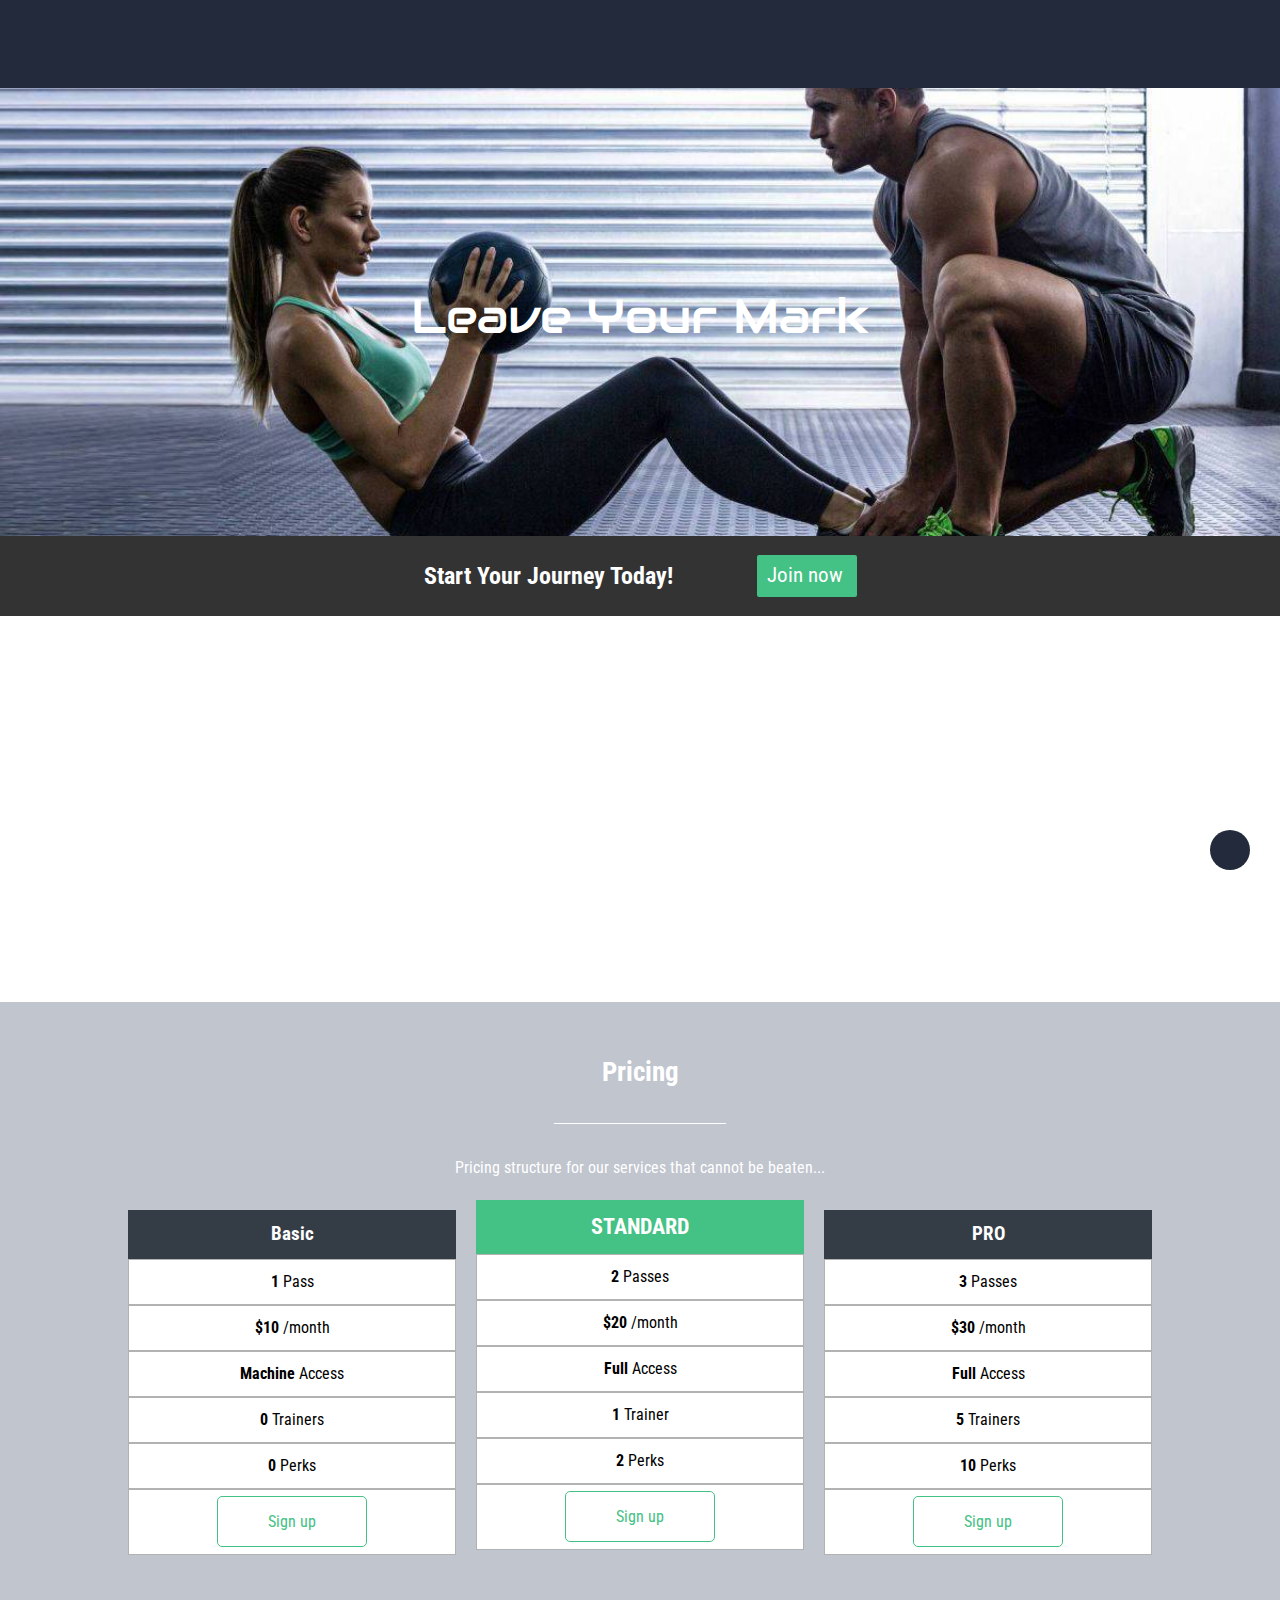
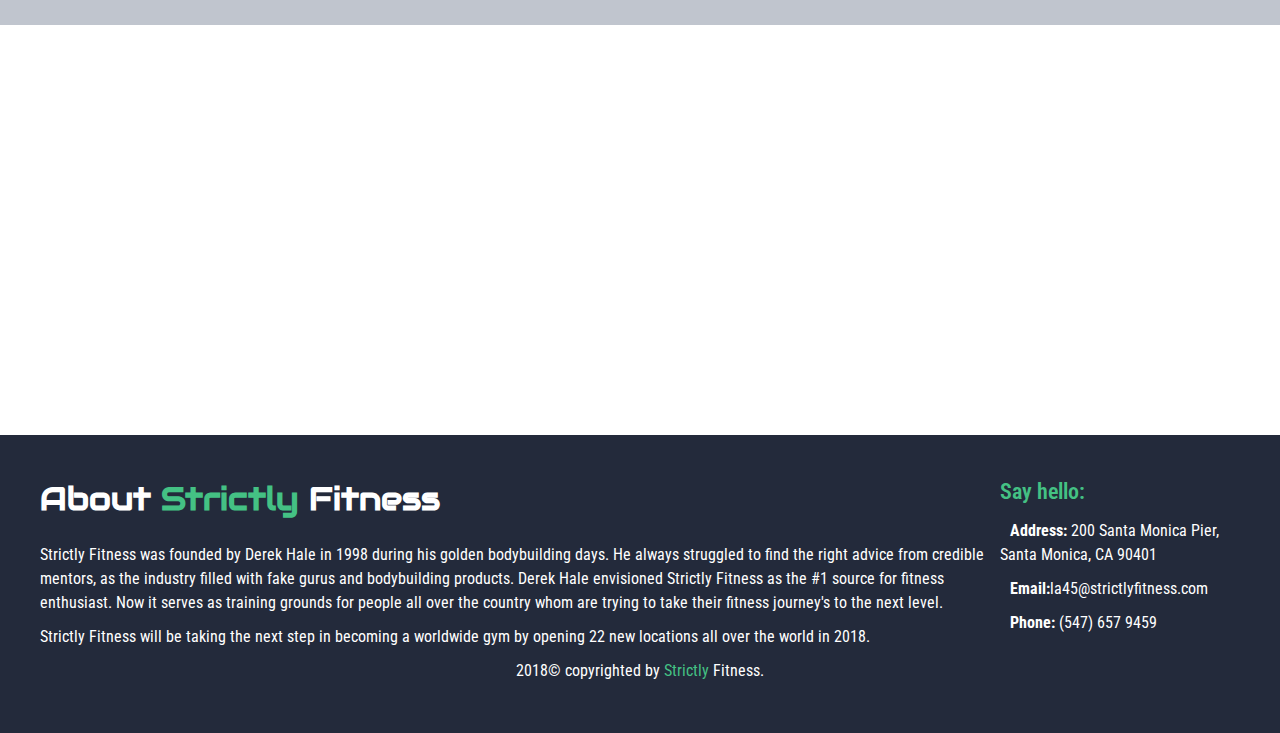
<file: index.html>
Strictly<!DOCTYPE html>
<html>

<head>
  <meta charset="utf-8">
  <meta name="description" content="Strictly Fitness, leave your mark.">
  <meta name="viewport" content="width=device-width, initial-scale=1, shrink-to-fit=no">
  <link href="https://fonts.googleapis.com/css?family=Audiowide|Roboto+Condensed" rel="stylesheet">
  <link rel="stylesheet" href="https://use.fontawesome.com/releases/v5.0.13/css/all.css" integrity="sha384-DNOHZ68U8hZfKXOrtjWvjxusGo9WQnrNx2sqG0tfsghAvtVlRW3tvkXWZh58N9jp" crossorigin="anonymous">
  <link rel="stylesheet" href="CSS/style.css">
  <title>Strictly Fitness</title>
</head>

<body>
  <header class="main-header">
    <nav>
      <h1 class="fade-in wow" data-wow-delay=".5s"><a href="index.html"><span class="title-color">Strictly</span> Fitness</a></h1>
      <ul>
        <li class="fade-in wow" id="delay-1" data-wow-delay=".5s"><a href="index.html">Home</a></li>
        <li class="fade-in wow" id="delay-2" data-wow-delay=".5s"><a href="gyms.html">Gyms</a></li>
        <li class="nav-end fade-in wow" id="delay-3" data-wow-delay=".5s"><a href="trainers.html">Trainers</a></li>
      </ul>
    </nav>
    <p>Leave Your Mark</p>
  </header>
  <!-- End of Main Header -->
  <div class="call-to-action">
    <h2>Start your journey today!</h2>
    <p><a href="join-now.html">Join now</a></p>
  </div>
  <!-- End Of Call To Action -->
  <main>
    <section class="section-1">
      <div class="container">
        <h3 class="section-1-title fade-in wow" data-wow-delay=".5s">Why work with us?</h3>
        <span class="line fade-in wow" data-wow-delay=".5s">Future me is gonna kill me</span>
        <p class="section-title-content fade-in wow" data-wow-delay=".5s">Because we are the best at what we do!</p>
        <div class="flex-container">
          <div class="item-1 fade-in wow" data-wow-delay=".5s">
            <i class="fas fa-x-ray fa-4x"></i>
            <h3>Biggest Gyms</h3>
            <p>Our gyms come with a variety of sections for all types of athletes. They range from tennis courts, basketball courts, swimming pools and gymnasiums,.</p>
          </div>
          <!-- End of Item-1 -->
          <div class="item-2 fade-in wow" data-wow-delay=".5s">
            <i class="fas fa-user-md fa-4x"></i>
            <h3>Experienced Personal Trainers</h3>
            <p>The trainers at Strictly Fitness have over 10 years of experience in fitness. You'll get your pick of trainer to best fit your training style and personality.</p>
          </div>
          <!-- End of Item-2 -->
          <div class="item-3 fade-in wow" data-wow-delay=".5s">
            <i class="fas fa-stopwatch fa-4x"></i>
            <h3>Best Programs</h3>
            <p>Courses engineered by top athletes from many sports all being thought by our instructors. To ensure you get the best raining in the industry.</p>
          </div>
          <!-- End of Item-3 -->
        </div>
        <!-- End Of Flex Container -->
      </div>
      <!-- End Of Container -->
    </section>
    <!-- End Of Section 1 -->

    <section class="section-2">
      <div class="container">
        <h3 class="section-2-title"> Pricing </h3>
        <span class="line-2">Future me is gonna kill me</span>
        <p class="section-title-content section-2-content">Pricing structure for our services that cannot be beaten...</p>
        <div class="flex-container">
          <div class="item-1">
            <h4 class="pricing-title">Basic</h4>
            <p class="pricing-content"><b>1</b> Pass</p>
            <p class="pricing-content"><b>$10</b> /month</p>
            <p class="pricing-content"><b>Machine</b> Access</p>
            <p class="pricing-content"><b>0</b> Trainers</p>
            <p class="pricing-content"><b>0</b> Perks</p>
            <p class="pricing-content sign-up-container"><a href="join-now.html" class="sign-up">Sign up</a></p>
          </div>
          <!-- End of Item-1 -->
          <div class="item-2">
            <h4 class="pricing-title-big">STANDARD</h4>
            <p class="pricing-content"><b>2</b> Passes</p>
            <p class="pricing-content"><b>$20</b> /month</p>
            <p class="pricing-content"><b>Full</b> Access</p>
            <p class="pricing-content"><b>1</b> Trainer</p>
            <p class="pricing-content"><b>2</b> Perks</p>
            <p class="pricing-content sign-up-container"><a href="join-now.html" class="sign-up">Sign up</a></p>
          </div>
          <!-- End of Item-2 -->
          <div class="item-3">
            <h4 class="pricing-title">PRO</h4>
            <p class="pricing-content"><b>3</b> Passes</p>
            <p class="pricing-content"><b>$30</b> /month</p>
            <p class="pricing-content"><b>Full</b> Access</p>
            <p class="pricing-content"><b>5</b> Trainers</p>
            <p class="pricing-content"><b>10</b> Perks</p>
            <p class="pricing-content sign-up-container"><a href="join-now.html" class="sign-up">Sign up</a></p>
          </div>
          <!-- End of Item-3 -->
        </div>
        <!-- End Of Flex Container -->
      </div>
      <!-- End Of Container -->
    </section>
    <!-- End Of Section 2 -->

    <section class="section-3">
      <div class="container fade-in wow" data-wow-delay=".5s">
        <h3>Contact Us</h3>
        <span class="line">Future me is gonna kill me</span>
        <p class="section-title-content">Need to get in touch? Fill in the form below for more information:</p>
        <form action="index.html" method="post">
          <div class="flex-container">
            <div class="item-1">
              <input type="email" name="user_email" placeholder="email" class="input">
              <input type="text" name="user_name" placeholder="name..." class="input">
              <input type="text" name="user_subject" placeholder="subject..." class="input">
            </div>
            <!-- End of Item-1 -->
            <div class="item-2">
              <textarea placeholder="message..." class="input"></textarea>
              <p class="contact-button"><a href="#">Submit</a></p>
            </div>
            <!-- End of Item-2 -->
          </div>
          <!-- End of Flex Container -->
        </form>
    </section>
    </div>
  </main>
  <footer class="main-footer">
    <div class="flex-container">
      <section class="item-1">
        <h1>About <a href="index.html"><span class="title-color">Strictly</span> Fitness</a></h1>
        <p>Strictly Fitness was founded by Derek Hale in 1998 during his golden bodybuilding days. He always struggled to find the right advice from credible mentors, as the industry filled with fake gurus and bodybuilding products. Derek Hale envisioned Strictly
          Fitness as the #1 source for fitness enthusiast. Now it serves as training grounds for people all over the country whom are trying to take their fitness journey's to the next level.</p>
        <p>Strictly Fitness will be taking the next step in becoming a worldwide gym by opening 22 new locations all over the world in 2018.</p>
        <div class="social-bar">
          <a href="www.facebook.com"><i class="social-icon fab fa-facebook-f"></i></a>
          <a href="#"><i class="social-icon fab fa-twitter"></i></a>
          <a href="#"><i class="social-icon fab fa-instagram"></i></a>
          <a href="#"><i class="social-icon fab fa-pinterest-p"></i></a>
          <a href="#"><i class="social-icon fab fa-google-plus-g"></i></a>
          <a href="#"><i class="social-icon fas fa-rss"></i></a>
        </div>
        <!-- End of Social Bar -->
      </section>
      <!-- End of Item-1 -->
      <section class="item-2">
        <p class="hello">Say hello:</p>
        <p class="contact-info"><i class="contact-icon fas fa-map-marker-alt"></i><b>Address:</b> 200 Santa Monica Pier, Santa Monica, CA 90401</p>
        <p class="contact-info"><i class="contact-icon fas fa-envelope"></i><b>Email:</b>la45@strictlyfitness.com</p>
        <p class="contact-info"><i class="contact-icon fas fa-phone"></i><b>Phone:</b> (547) 657 9459</p>
      </section>
      <!-- End of Item-2 -->
    </div>
    <!-- End of container -->
    <p class="copyright">2018&copy; copyrighted by <a href="index.html"><span class="title-color">Strictly</span> Fitness</a>.</p>
    <a href="#top" class="back-to-top"><i class="fas fa-angle-up"></i></a>
  </footer>

  <script src="JS/smooth-scroll.js"></script>
  <script>
    var scroll = new SmoothScroll('a[href*="#"]');
  </script>
  <script src="JS/wow.min.js"></script>
  <script>
    new WOW().init();
  </script>
</body>

</html>
</file>
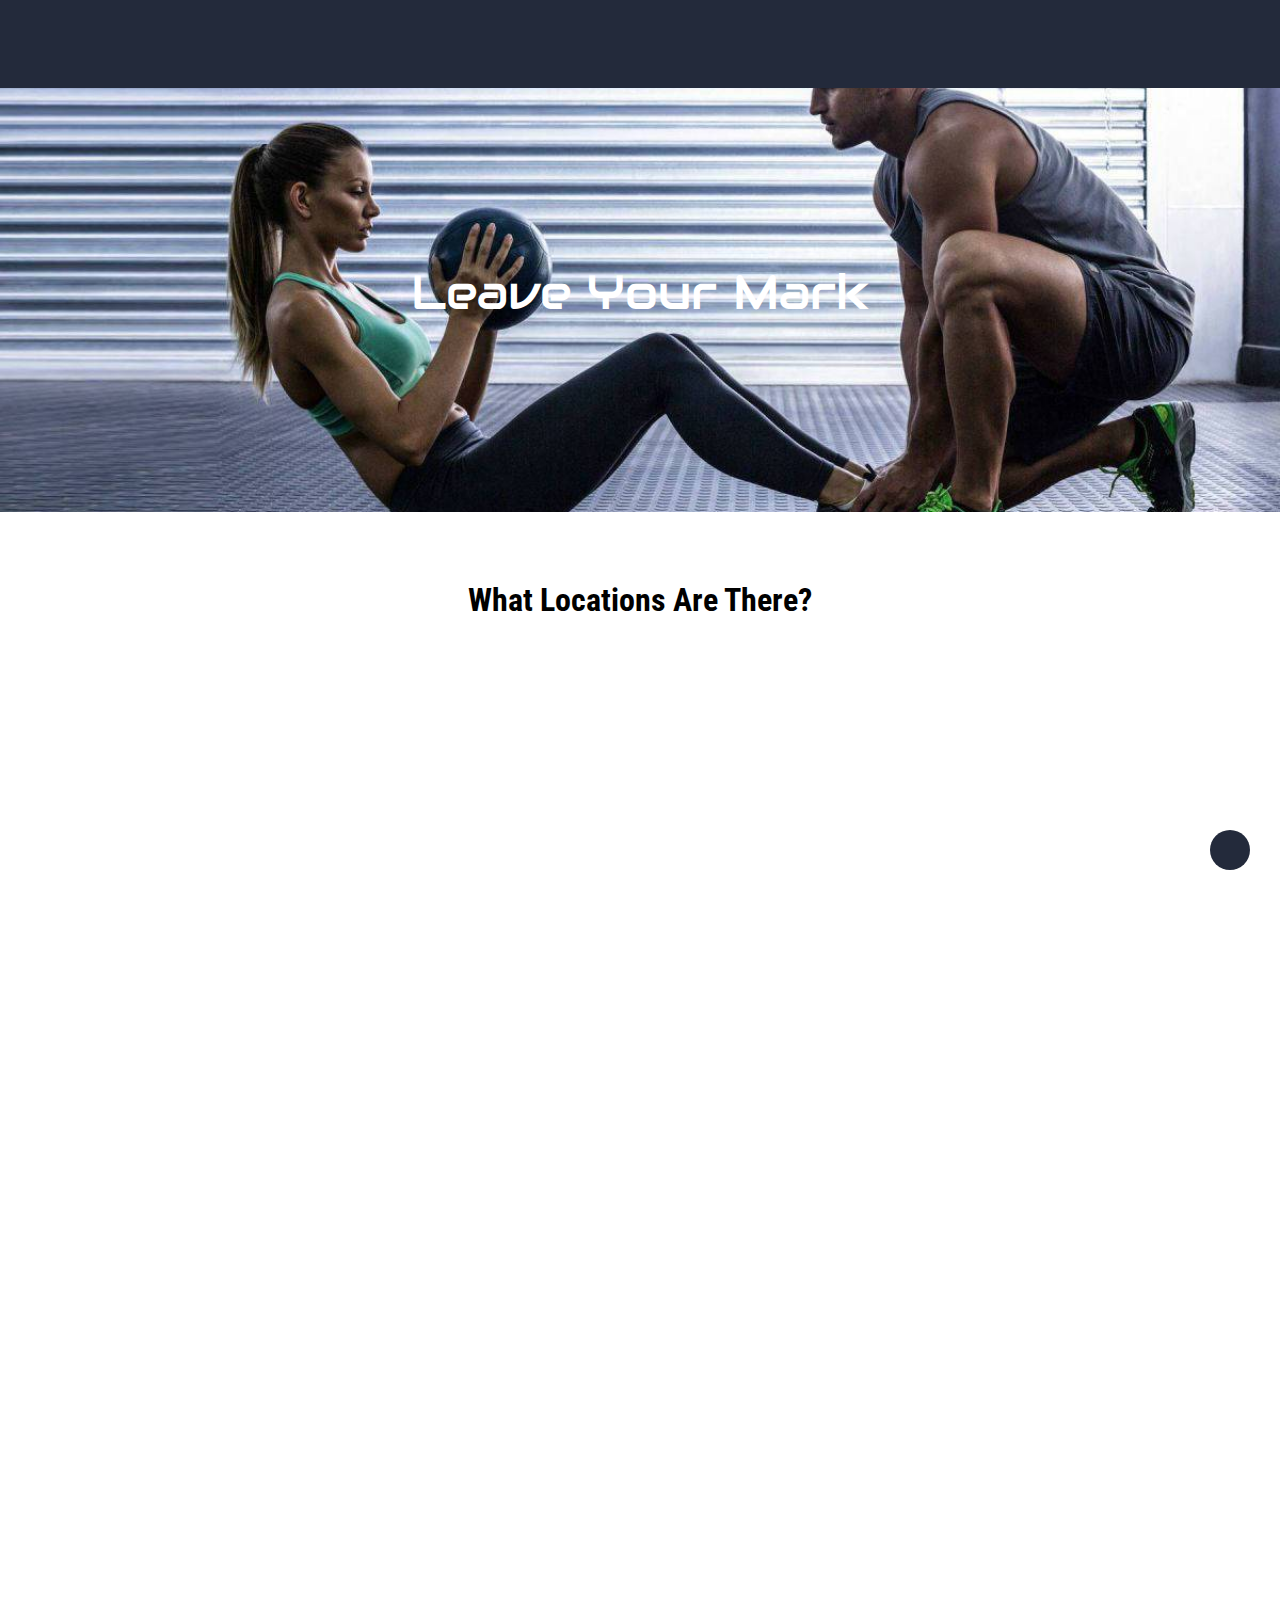
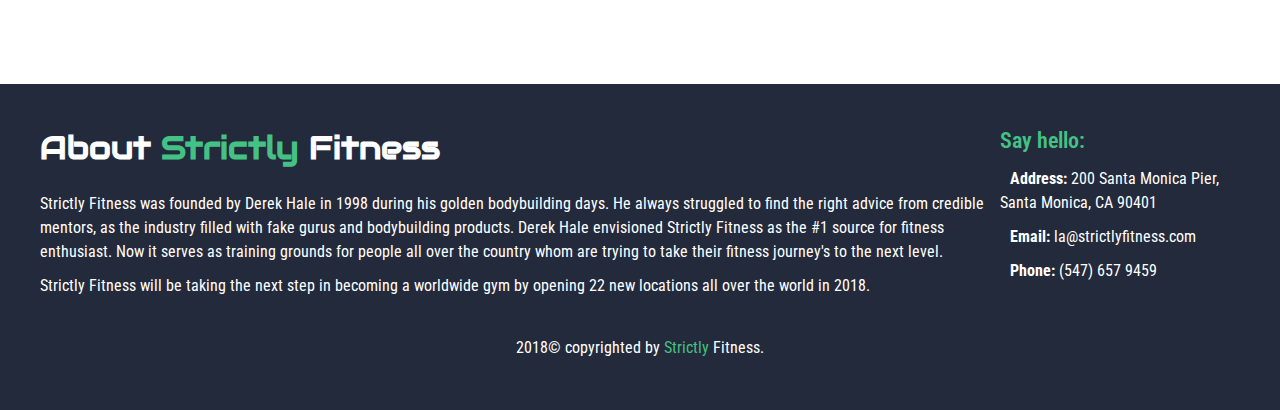
<file: gyms.html>
<!DOCTYPE html>
<html>

<head>
  <meta charset="utf-8">
  <meta name="description" content="Strictly Fitness, leave your mark.">
  <meta name="viewport" content="width=device-width, initial-scale=1, shrink-to-fit=no">
  <link href="https://fonts.googleapis.com/css?family=Audiowide|Roboto+Condensed" rel="stylesheet">
  <link rel="stylesheet" href="https://use.fontawesome.com/releases/v5.0.13/css/all.css" integrity="sha384-DNOHZ68U8hZfKXOrtjWvjxusGo9WQnrNx2sqG0tfsghAvtVlRW3tvkXWZh58N9jp" crossorigin="anonymous">
  <link rel="stylesheet" href="CSS/style.css">
  <title>Strictly Fitness</title>
</head>

<body>
  <header class="main-header" id="top">
    <nav>
      <h1 class="fade-in wow" data-wow-delay=".5s"><a href="index.html"><span class="title-color">Strictly</span> Fitness</a></h1>
      <ul>
        <li class="fade-in wow" data-wow-delay=".5s"><a href="index.html">Home</a></li>
        <li class="fade-in wow" data-wow-delay=".5s"><a href="gyms.html">Gyms</a></li>
        <li class="nav-end fade-in wow" data-wow-delay=".5s"><a href="trainers.html">Trainers</a></li>
      </ul>
    </nav>
    <p>Leave Your Mark</p>
  </header>
  <!-- End of Main Header -->
  <main class="container">
    <header>
      <h2 class="gyms-title">What Locations Are There?</h2>
    </header>
    <div class="gyms-container">
      <div class="gyms-item-1 wow fade-in" data-wow-delay=".5s">
        <img src="../images/gym.jpg" alt="gym">
        <div class="gyms-content">
          <h3>Los Angeles, CA</h3>
          <p>200 Santa Monica Pier, Santa Monica, CA 90401</p>
        </div>
        <!-- End of Gyms Content -->
      </div>
      <!-- End of Gyms Item-1 -->
      <div class="gyms-item-2 wow fade-in" data-wow-delay=".5s">
        <img src="../images/gym.jpg" alt="gym">
        <div class="gyms-content">
          <h3>Miami, FL</h3>
          <p>4441 Collins Ave, Miami Beach, FL 33140</p>
        </div>
        <!-- End of Gyms Content -->
      </div>
      <!-- End of Gyms Item-2 -->
      <div class="gyms-item-3 wow fade-in" data-wow-delay=".5s">
        <img src="../images/gym.jpg" alt="gym">
        <div class="gyms-content">
          <h3>Austin, TX</h3>
          <p>1143 Northwestern Ave, Austin, TX 78702</p>
        </div>
        <!-- End of Gyms Content -->
      </div>
      <!-- End of Gyms Item-3 -->
    </div>
    <!-- End of Gyms Container-->
  </main>
  <!-- End of Container -->
  <footer class="main-footer">
    <div class="flex-container">
      <section class="item-1">
        <h1>About <a href="index.html"><span class="title-color">Strictly</span> Fitness</a></h1>
        <p>Strictly Fitness was founded by Derek Hale in 1998 during his golden bodybuilding days. He always struggled to find the right advice from credible mentors, as the industry filled with fake gurus and bodybuilding products. Derek Hale envisioned Strictly
          Fitness as the #1 source for fitness enthusiast. Now it serves as training grounds for people all over the country whom are trying to take their fitness journey's to the next level.</p>
        <p>Strictly Fitness will be taking the next step in becoming a worldwide gym by opening 22 new locations all over the world in 2018.</p>
        <div class="social-bar">
          <a href="#"><i class="social-icon fab fa-facebook-f"></i></a>
          <a href="#"><i class="social-icon fab fa-twitter"></i></a>
          <a href="#"><i class="social-icon fab fa-instagram"></i></a>
          <a href="#"><i class="social-icon fab fa-pinterest-p"></i></a>
          <a href="#"><i class="social-icon fab fa-google-plus-g"></i></a>
          <a href="#"><i class="social-icon fas fa-rss"></i></a>
        </div>
        <!-- End of Social Bar -->
      </section>
      <!-- End of Item-1 -->
      <section class="item-2">
        <p class="hello">Say hello:</p>
        <p class="contact-info"><i class="contact-icon fas fa-map-marker-alt"></i><b>Address:</b> 200 Santa Monica Pier, Santa Monica, CA 90401</p>
        <p class="contact-info"><i class="contact-icon fas fa-envelope"></i><b>Email:</b> la@strictlyfitness.com</p>
        <p class="contact-info"><i class="contact-icon fas fa-phone"></i><b>Phone:</b> (547) 657 9459</p>
      </section>
      <!-- End of Item-2 -->
    </div>
    <!-- End of container -->
    <p class="copyright">2018&copy; copyrighted by <a href="index.html"><span class="title-color">Strictly</span> Fitness</a>.</p>
    <a href="#top" class="back-to-top"><i class="fas fa-angle-up"></i></a>
  </footer>

  <script src="JS/smooth-scroll.js"></script>
  <script>
    var scroll = new SmoothScroll('a[href*="#"]');
  </script>
  <script src="JS/wow.min.js"></script>
  <script>
    new WOW().init();
  </script>
</body>

</html>
</file>
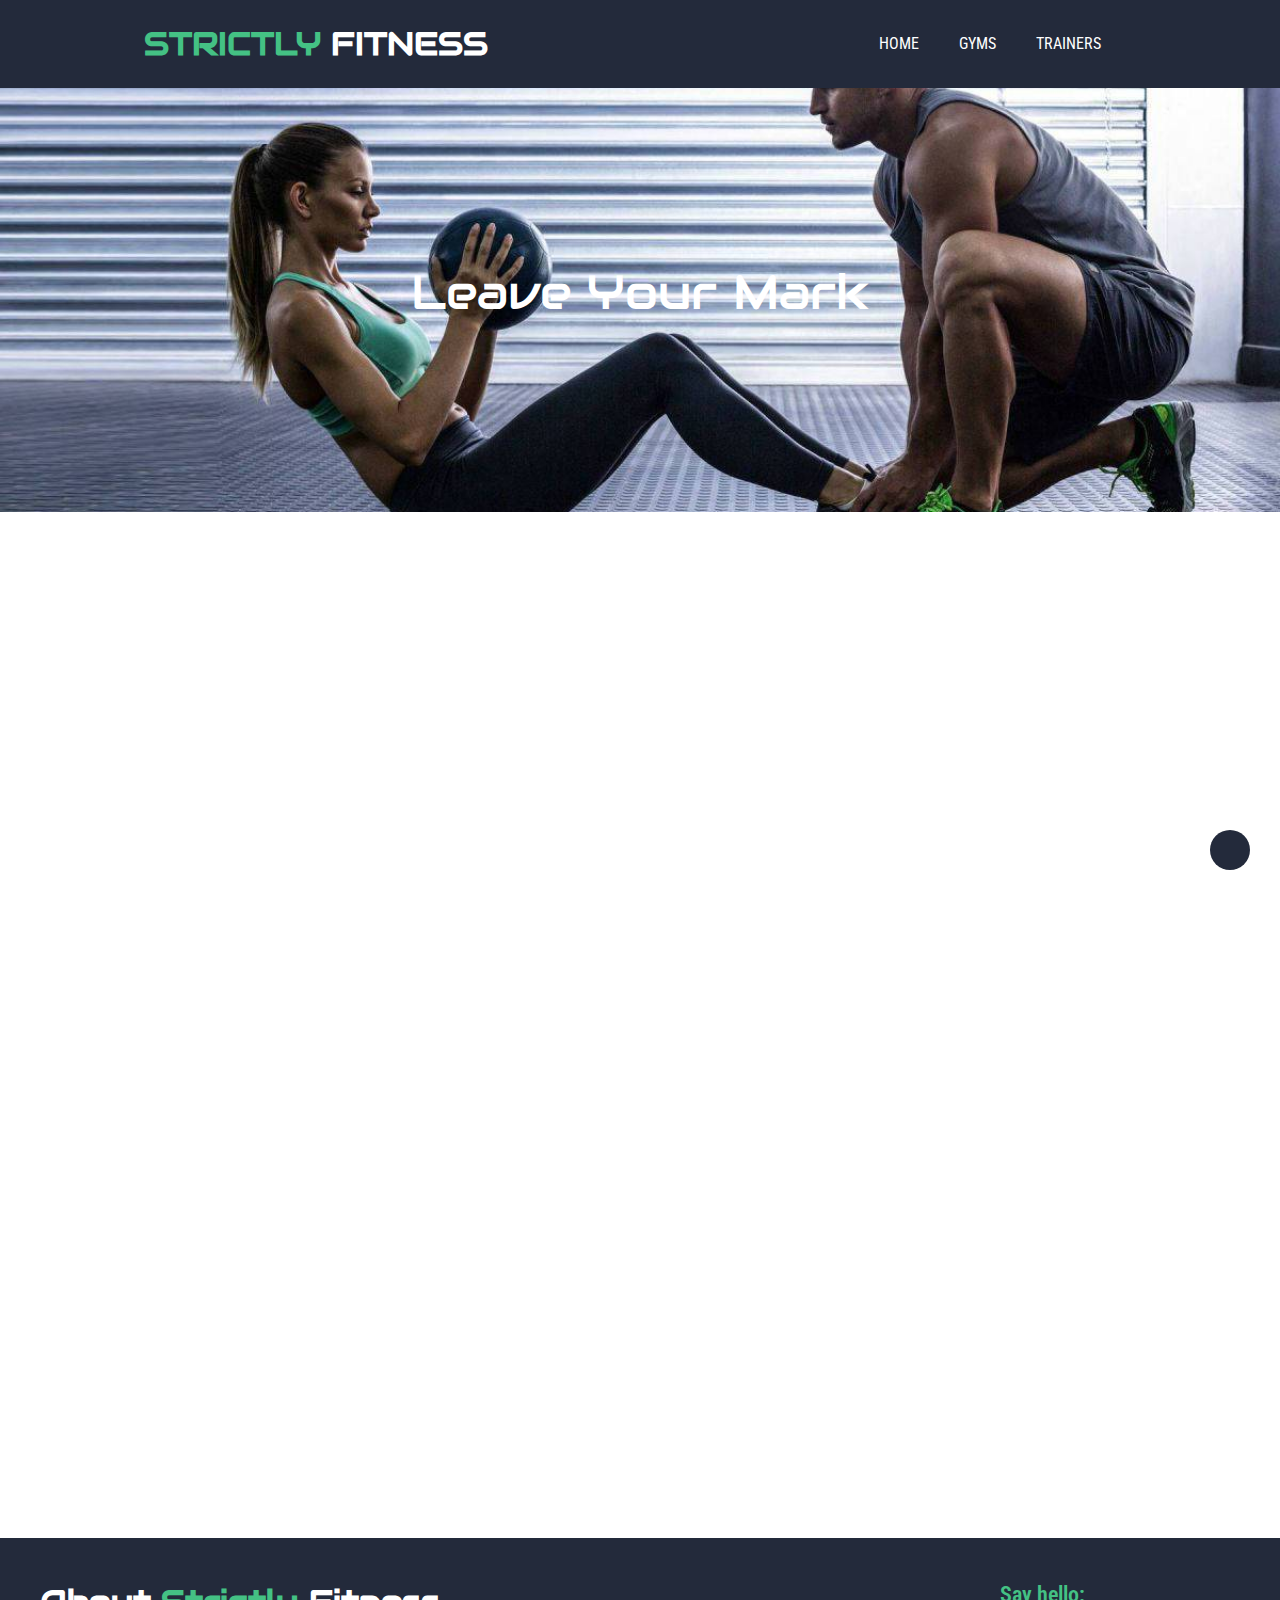
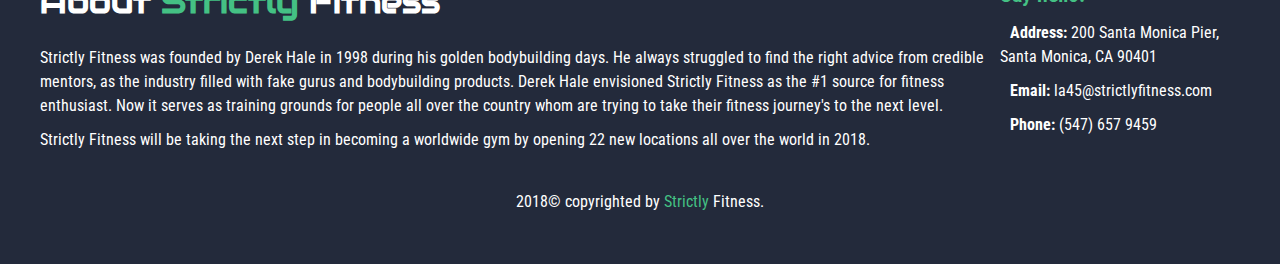
<file: join-now.html>
<!DOCTYPE html>
<html>

<head>
  <meta charset="utf-8">
  <meta name="description" content="Strictly Fitness, leave your mark.">
  <meta name="viewport" content="width=device-width, initial-scale=1, shrink-to-fit=no">
  <link href="https://fonts.googleapis.com/css?family=Audiowide|Roboto+Condensed" rel="stylesheet">
  <link rel="stylesheet" href="https://use.fontawesome.com/releases/v5.0.13/css/all.css" integrity="sha384-DNOHZ68U8hZfKXOrtjWvjxusGo9WQnrNx2sqG0tfsghAvtVlRW3tvkXWZh58N9jp" crossorigin="anonymous">
  <link rel="stylesheet" href="CSS/style.css">
  <title>Strictly Fitness</title>
</head>

<body>
  <header class="main-header">
    <nav>
      <h1><a href="index.html"><span class="title-color">Strictly</span> Fitness</a></h1>
      <ul>
        <li><a href="index.html">Home</a></li>
        <li><a href="gyms.html">Gyms</a></li>
        <li class="nav-end"><a href="trainers.html">Trainers</a></li>
      </ul>
    </nav>
    <p>Leave Your Mark</p>
  </header>
  <!-- End of Main Header -->
  <main class="join-now-container">
    <form action="join-now.html" method="post" class="sign-up-form wow fade-in" data-wow-delay=".5s">
      <h2>Sign Up</h2>
      <fieldset>
        <legend><span class="number">1</span> Create Account</legend>
        <label for="name">Name:</label>
        <input type="text" name="user_name" id="name">
        <label for="email">Email:</label>
        <input type="email" name="user_email" id="email">
        <label for="password">Password:</label>
        <input type="password" name="user_password" id="password">
        <label for="bio">Biography:</label>
        <textarea id="bio"></textarea>
      </fieldset>
      <fieldset>
        <legend><span class="number">2</span> Create Profile</legend>
        <label>Program:</label>
        <select id="program" name="user_program">
            <optgroup label="Exercise Programs">
              <option value="bodybuilding">Bodybuilding</option>
              <option value="crossfit">CrossFit</option>
              <option value="yoga">Yoga</option>
              <option value="cycling">Cycling</option>
            </optgroup>
            <optgroup label="Spa">
              <option value="Meditation">Meditation</option>
              <option value="tanning">Tanning</option>
              <option value="massage">Massage</option>
              <option value"salt-bath">Salt Bath</option>
            </optgroup>
          </select>
        <label class="block-label">Gender:</label>
        <input type="radio" name="user_gender" value="male" id="male"><label for="male">Male</label>
        <input type="radio" name="user_gender" value="female" id="female"><label for="female">Female</label>
        <label class="block-label">Access:</label>
        <input type="checkbox" value="trainers" name="user_access" id="trainers"><label for="trainers">Trainers</label>
        <input type="checkbox" value="spa" name="user_access" id="spa"><label for="spa">Spa</label>
        <input type="checkbox" value="exercise_programs" name="user_access" id="exercise_programs"><label for="exercise_programs">Exercise Programs</label>
      </fieldset>
      <button type="submit">Submit</button>
    </form>
  </main>
  <footer class="main-footer">
    <div class="flex-container">
      <section class="item-1">
        <h1>About <a href="index.html"><span class="title-color">Strictly</span> Fitness</a></h1>
        <p>Strictly Fitness was founded by Derek Hale in 1998 during his golden bodybuilding days. He always struggled to find the right advice from credible mentors, as the industry filled with fake gurus and bodybuilding products. Derek Hale envisioned Strictly
          Fitness as the #1 source for fitness enthusiast. Now it serves as training grounds for people all over the country whom are trying to take their fitness journey's to the next level.</p>
        <p>Strictly Fitness will be taking the next step in becoming a worldwide gym by opening 22 new locations all over the world in 2018.</p>
        <div class="social-bar">
          <a href="#"><i class="social-icon fab fa-facebook-f"></i></a>
          <a href="#"><i class="social-icon fab fa-twitter"></i></a>
          <a href="#"><i class="social-icon fab fa-instagram"></i></a>
          <a href="#"><i class="social-icon fab fa-pinterest-p"></i></a>
          <a href="#"><i class="social-icon fab fa-google-plus-g"></i></a>
          <a href="#"><i class="social-icon fas fa-rss"></i></a>
        </div>
        <!-- End of Social Bar -->
      </section>
      <!-- End of Item-1 -->
      <section class="item-2">
        <p class="hello">Say hello:</p>
        <p class="contact-info"><i class="contact-icon fas fa-map-marker-alt"></i><b>Address:</b> 200 Santa Monica Pier, Santa Monica, CA 90401</p>
        <p class="contact-info"><i class="contact-icon fas fa-envelope"></i><b>Email:</b> la45@strictlyfitness.com</p>
        <p class="contact-info"><i class="contact-icon fas fa-phone"></i><b>Phone:</b> (547) 657 9459</p>
      </section>
      <!-- End of Item-2 -->
    </div>
    <!-- End of container -->
    <p class="copyright">2018&copy; copyrighted by <a href="index.html"><span class="title-color">Strictly</span> Fitness</a>.</p>
    <a href="#top" class="back-to-top"><i class="fas fa-angle-up"></i></a>
  </footer>

  <script src="JS/smooth-scroll.js"></script>
  <script>
    var scroll = new SmoothScroll('a[href*="#"]');
  </script>
  <script src="JS/wow.min.js"></script>
  <script>
    new WOW().init();
  </script>
</body>

</html>
</file>
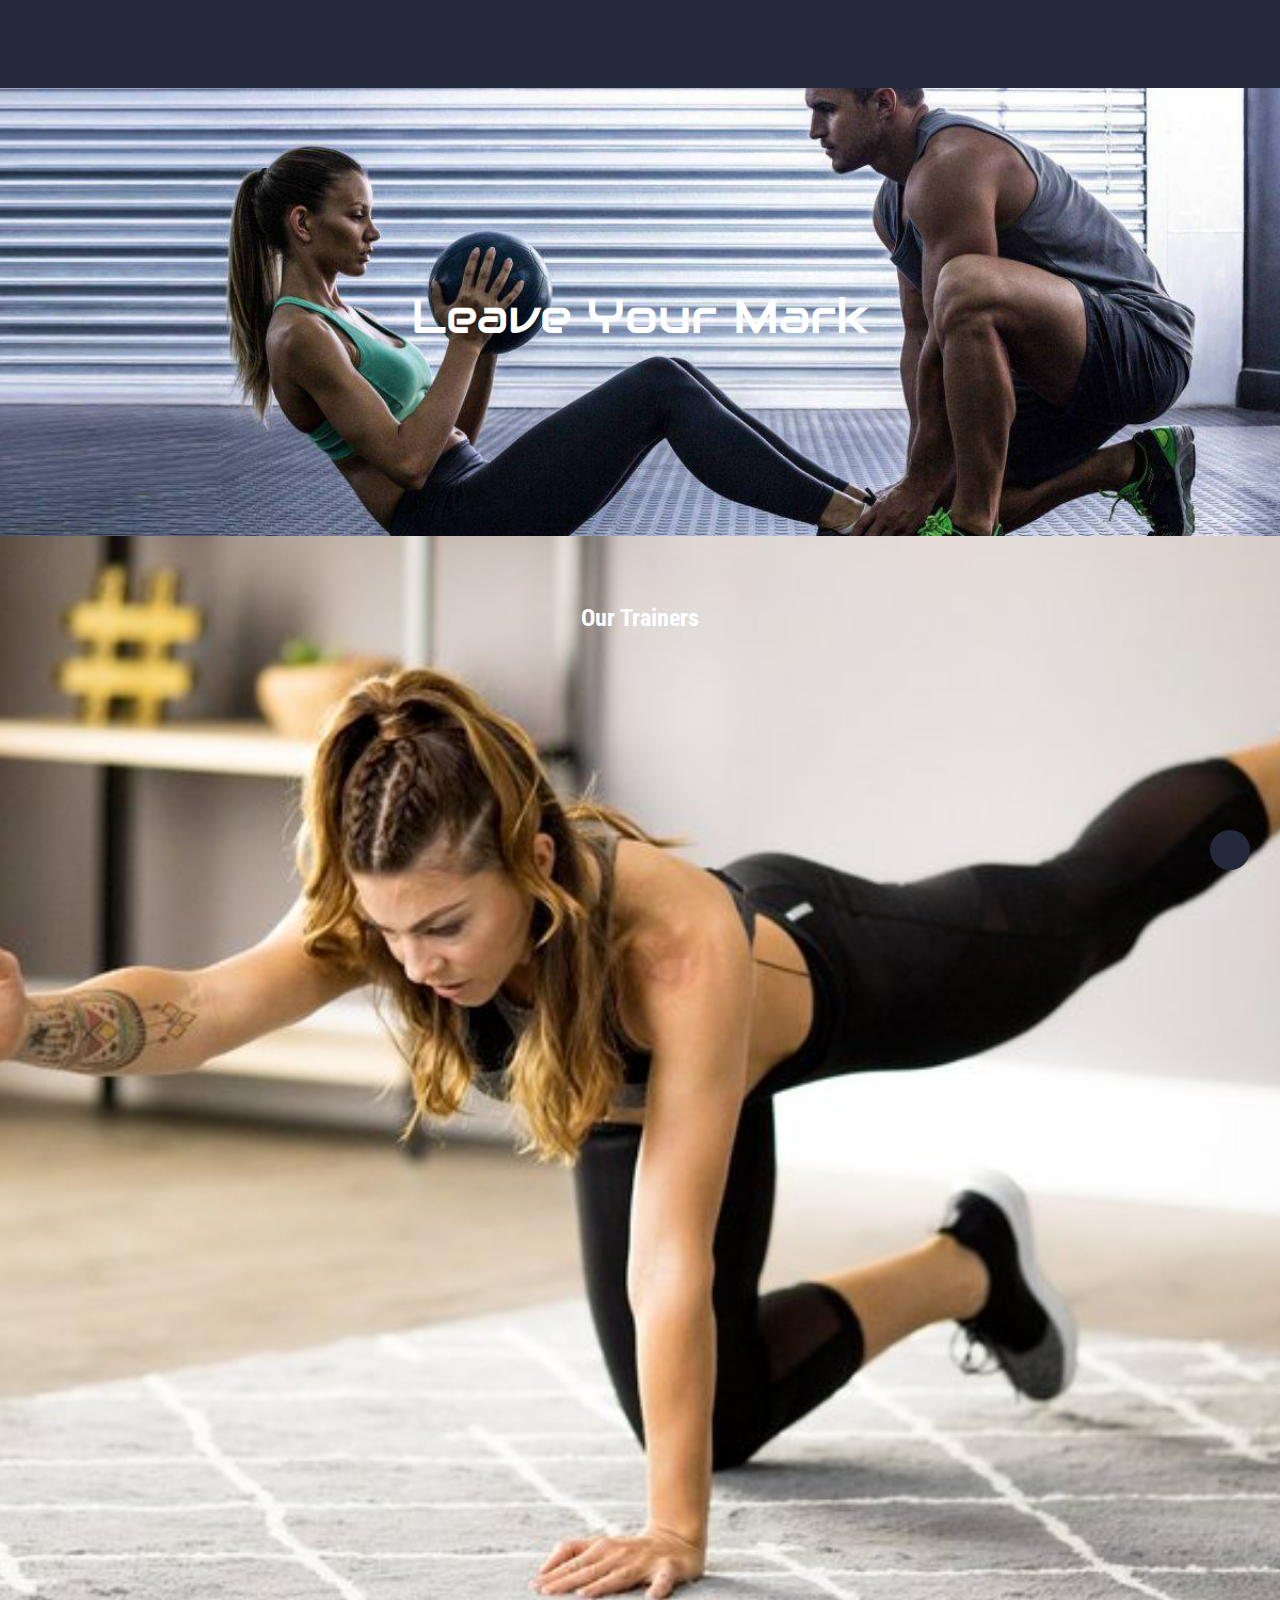
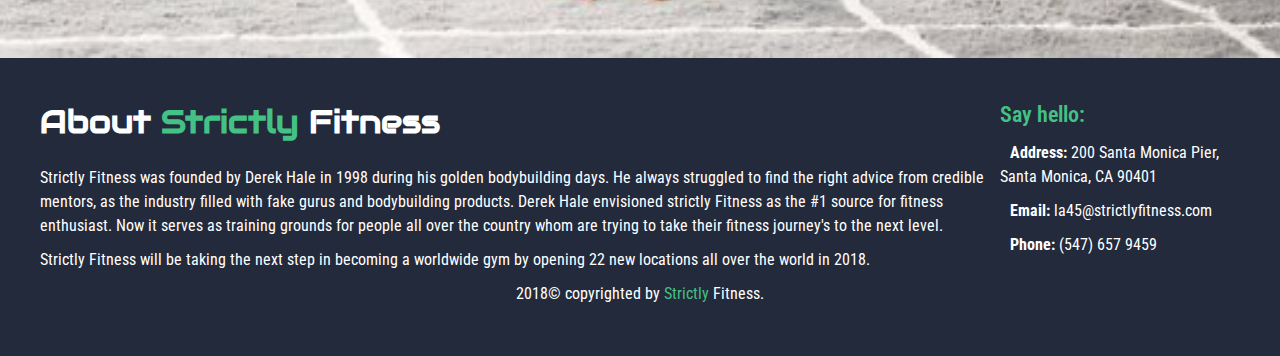
<file: trainers.html>
Strictly<!DOCTYPE html>
<html>

<head>
  <meta charset="utf-8">
  <meta name="description" content="Strictly Fitness, leave your mark.">
  <meta name="viewport" content="width=device-width, initial-scale=1, shrink-to-fit=no">
  <link href="https://fonts.googleapis.com/css?family=Audiowide|Roboto+Condensed" rel="stylesheet">
  <link rel="stylesheet" href="https://use.fontawesome.com/releases/v5.0.13/css/all.css" integrity="sha384-DNOHZ68U8hZfKXOrtjWvjxusGo9WQnrNx2sqG0tfsghAvtVlRW3tvkXWZh58N9jp" crossorigin="anonymous">
  <link rel="stylesheet" href="CSS/style.css">
  <title>Strictly Fitness</title>
</head>

<body>
  <header class="main-header" id="top">
    <nav>
      <h1 class="fade-in wow" data-wow-delay=".5s"><a href="index.html"><span class="title-color">Strictly</span> Fitness</a></h1>
      <ul>
        <li class="fade-in wow" data-wow-delay=".5s"><a href="index.html">Home</a></li>
        <li class="fade-in wow" data-wow-delay=".5s"><a href="gyms.html">Gyms</a></li>
        <li class="nav-end fade-in wow" data-wow-delay=".5s"><a href="trainers.html">Trainers</a></li>
      </ul>
    </nav>
    <p>Leave Your Mark</p>
  </header>
  <main class="trainer-container">
    <header>
      <h2>Our Trainers</h2>
    </header>
    <section class="trainer-profile fade-in wow" data-wow-delay=".5s">
      <img src="../images/trainer.jpg" alt="Michael Steven">
      <div class="trainer-profile-content">
        <p>Michael is one of the most respected trainers in the area. He specializes in cardiovascular exercises and his coaching style will leave you out of breath. </p>
      </div>
      <!-- End of Trainer Profile Content -->
    </section>
    <!-- End of Trainer Profile -->
    <section class="trainer-profile reverse fade-in wow" data-wow-delay=".5s">
      <img src="../images/trainer2.jpg" alt="Christian Moss">
      <div class="trainer-profile-content">
        <p>Christian has a background in bodybuilding and works with clients on strictly weight-lifting exercises. Never skip a leg day again after working with him.</p>
      </div>
      <!-- End of Trainer Profile Content -->
    </section>
    <!-- End of Trainer Profile -->
    <section class="trainer-profile fade-in wow" data-wow-delay=".5s">
      <img src="../images/trainer3.jpg" alt="Katie Holmes">
      <div class="trainer-profile-content">
        <p>Tired of generic exercises that leave you bored? Katie incorporates her dance moves into her fitness classes so you won't even feel like you're here to workout.</p>
      </div>
      <!-- End of Trainer Profile Content -->
    </section>
    <!-- End of Trainer Profile -->
  </main>
  <!-- End of Trainer Container -->
  <footer class="main-footer">
    <div class="flex-container">
      <section class="item-1">
        <h1>About <a href="index.html"><span class="title-color">Strictly</span> Fitness</a></h1>
        <p>Strictly Fitness was founded by Derek Hale in 1998 during his golden bodybuilding days. He always struggled to find the right advice from credible mentors, as the industry filled with fake gurus and bodybuilding products. Derek Hale envisioned strictly
          Fitness as the #1 source for fitness enthusiast. Now it serves as training grounds for people all over the country whom are trying to take their fitness journey's to the next level.</p>
        <p>Strictly Fitness will be taking the next step in becoming a worldwide gym by opening 22 new locations all over the world in 2018.</p>
        <div class="social-bar">
          <a href="#"><i class="social-icon fab fa-facebook-f"></i></a>
          <a href="#"><i class="social-icon fab fa-twitter"></i></a>
          <a href="#"><i class="social-icon fab fa-instagram"></i></a>
          <a href="#"><i class="social-icon fab fa-pinterest-p"></i></a>
          <a href="#"><i class="social-icon fab fa-google-plus-g"></i></a>
          <a href="#"><i class="social-icon fas fa-rss"></i></a>
        </div>
        <!-- End of Social Bar -->
      </section>
      <!-- End of Item-1 -->
      <section class="item-2">
        <p class="hello">Say hello:</p>
        <p class="contact-info"><i class="contact-icon fas fa-map-marker-alt"></i><b>Address:</b> 200 Santa Monica Pier, Santa Monica, CA 90401</p>
        <p class="contact-info"><i class="contact-icon fas fa-envelope"></i><b>Email:</b> la45@strictlyfitness.com</p>
        <p class="contact-info"><i class="contact-icon fas fa-phone"></i><b>Phone:</b> (547) 657 9459</p>
      </section>
      <!-- End of Item-2 -->
    </div>
    <!-- End of container -->
    <p class="copyright">2018&copy; copyrighted by <a href="index.html"><span class="title-color">Strictly</span> Fitness</a>.</p>
    <a href="#top" class="back-to-top"><i class="fas fa-angle-up"></i></a>
  </footer>

  <script src="JS/smooth-scroll.js"></script>
  <script>
    var scroll = new SmoothScroll('a[href*="#"]');
  </script>
  <script src="JS/wow.min.js"></script>
  <script>
    new WOW().init();
  </script>
</body>

</html>
</file>
<file: CSS/style.css>
/* Universal Reset */

* {
  box-sizing: border-box;
  margin: 0;
  padding: 0;
}

*::selection {
  background-color: #44C184;
}

/* Link CSS */

a:link {
  color: inherit;
  text-decoration: none;
}

a:visited {
  color: inherit;
}

/* Main CSS */

body {
  font-family: "Roboto Condensed", sans-serif;
  line-height: 1.5;
  position: relative;
}

h1 {
  font-family: audiowide;
  margin-bottom: 20px;
}

h3 {
  font-size: 1.7em;
  margin: 10px 0;
}

/* Header CSS */

nav {
  background-color: #232A3B;
  color: #fff;
  font-size: 1.4em;
  padding: 20px;
  text-align: center;
  text-transform: uppercase;
}

nav li {
  list-style-type: none;
  padding: 5px;
}

header p {
  background: #232A3B url("../images/header.jpg") no-repeat center;
  background-size: cover;
  color: #fff;
  height: 300px;
  font-family: audiowide;
  font-size: 2.2em;
  padding: 100px 50px;
  text-align: center;
}

/* Call to Action CSS */

.call-to-action {
  align-items: center;
  background: #333333;
  color: #fff;
  display: flex;
  height: 80px;
  justify-content: center;
}

.call-to-action h2 {
  text-transform: capitalize;
}

.call-to-action p {
  align-self: center;
  background-color: #44C184;
  border-radius: 2px;
  margin-left: 20px;
  padding: 5px 10px;
  transition: margin-top .5s;
}

.call-to-action p:hover {
  margin-top: -7px;
  transition: margin-top .5s;
}

/* Container CSS */

.container {
  margin: 0 auto 50px;
  text-align: center;
  width: 90%;
}

/*Section 1 CSS */

.section-1 {
  margin-top: 50px;
}

.line {
  border-bottom: 1px #333333 solid;
  color: #fff;
}

.section-title-content {
  margin-top: 30px;
}

/*Section 2 CSS */

.section-2 {
  background-color: #c0c5ce;
  padding: 40px 0 20px;
}

.section-2-title, .section-2-content {
  color: #fff;
}

.section-2-content {
  margin-bottom: 20px;
}

.line-2 {
  color: #c0c5ce;
  border-bottom: 1px solid #fff;
}

.section-2 .item-1, .section-2 .item-2, .section-2 .item-3 {
  margin-top: 10px;
  transition: transform .3s;
}

.section-2 .item-1:hover, .section-2 .item-2:hover, .section-2 .item-3:hover {
  transform: scale(1.05);
  transition: transform .3s;
}

.pricing-title, .pricing-title-big {
  color: #fff;
  background-color: #343d46;
  font-size: 1.2em;
  padding: 10px;
  transition: background-color .5s;
}

.pricing-title:hover {
  background-color: #44C184;
  transition: background-color .5s;
}

.pricing-title-big {
  background-color: #44C184;
  font-size: 1.4rem;
}

.pricing-content {
  background-color: #fff;
  border: 1px solid rgba(0, 0, 0, .3);
  padding: 10px;
}

.sign-up-container {
  color: #44C184;
  padding: 20px;
}

.sign-up {
  border: 1px solid #44C184;
  border-radius: 5px;
  padding: 10px 100px;
  transition: background-color .5s, color .5s;
}

.sign-up:hover {
  background-color: #44C184;
  color: #fff;
  transition: background-color .5s, color .5s;
}

/* Contact Form CSS */

.input {
  border: 1px solid rgba(0, 0, 0, .3);
  border-radius: 2px;
  display: block;
  margin: 10px;
  padding: 5px;
  text-shadow: 0;
  width: 100%;
}

.section-3 {
  padding-top: 30px;
}

.section-3 .item-2 {
  margin-left: -10px;
}

.contact-button {
  border: 1px solid #44C184;
  margin-left: 10px;
  padding: 10px;
  transition: background-color .5s, color .5s;
  width: 100%;
}

.contact-button:hover {
  background-color: #44C184;
  color: #fff;
  transition: background-color .5s, color .5s;
}

/* Footer CSS */

.main-footer {
  background-color: #232A3B;
  color: #fff;
  padding: 40px;
  text-align: center;
}

.main-footer p {
  margin-bottom: 10px;
}

.social-icon {
  font-size: 1.2em;
  margin-bottom: 40px;
  margin-right: 10px;
  transition: color .5s;
}

.social-icon:hover {
  color: #44C184;
  transition: color .5s;
}

.contact-icon {
  margin-right: 10px;
}

.contact-info {
  line-height: 0;
}

.hello {
  color: #44C184;
  font-size: 1.4em;
  font-weight: 600;
}

/* Sign Up Form CSS */

.join-now-container {
  margin: 0 auto;
  width: 100%;
}

.sign-up-form {
  color: #000;
  margin: 50px 0;
  text-align: left;
}

.sign-up-form h2 {
  margin-bottom: 40px;
  text-align: center;
}

fieldset {
  border: none;
}

legend {
  font-size: 1.2em;
  margin-bottom: 30px;
}

input[type="text"], input[type="email"], input[type="password"], textarea, select {
  background-color: rgba(227, 228, 230, 0.2);
  border: 1px solid rgba(0, 0, 0, .2);
  margin: 20px 0;
  padding: 10px;
  width: 100%;
}

.number {
  background-color: #44C184;
  border-radius: 50%;
  color: #fff;
  margin: 20px 10px 0 0;
  padding: 10px 16px;
}

.block-label {
  display: block;
  margin-bottom: 10px;
}

input[type="radio"], input[type="checkbox"] {
  margin: 0 10px;
}

button {
  background-color: #fff;
  border: 1px solid #44C184;
  color: #44C184;
  cursor: pointer;
  margin-top: 40px;
  padding: 15px;
  width: 100%;
}

/* Gyms CSS */

.gyms-title {
  font-size: 1.8em;
  margin-top: 2em;
}

.gyms-container img {
  height: 300px;
  max-width: 100%;
}

.gyms-item-1, .gyms-item-2, .gyms-item-3 {
  margin: 50px 0;
  transition: transform .5s;
}

.gyms-item-1:hover, .gyms-item-2:hover, .gyms-item-3:hover {
  transform: scale(1.05);
  transition: transform .5s;
}

.gyms-content {
  background-color: #353839;
  color: #fff;
  margin: -7px auto 0;
  padding: 15px;
  max-width: 397px;
}

.gyms-content h3 {
  margin-top: 0;
}

/* Trainer Page CSS */

.trainer-container {
  background: #fff url("../images/training-background.jpg") no-repeat center;
  background-size: cover;
  padding: 5%;
}

.trainer-container section {
  transition: transform .5s;
}

.trainer-container section:hover {
  transform: scale(1.05);
  transition: transform .5s;
}

.trainer-container h2 {
  color: #fff;
  margin-bottom: 5%;
  text-align: center;
}

.trainer-profile {
  display: flex;
  flex-direction: column;
  flex-grow: 1;
  margin: 0 auto 50px;
  width: 70%;
}

.trainer-profile img {
  max-width: 100%;
}

.trainer-profile-content {
  background-color: #fff;
  padding: 5%;
  text-align: center;
}

/* Other CSS */

.title-color, .fas {
  color: #44C184;
}

.fas {
  margin-top: 40px;
}

.back-to-top {
  background-color: #232A3B;
  border-radius: 50%;
  bottom: 30px;
  height: 40px;
  padding: 6px 17px;
  position: fixed;
  right: 30px;
  width: 40px;
}

.back-to-top i {
  margin-left: -3px;
  margin-top: -0px;
  transition: background-color .5s, border .5s;
}

.back-to-top:hover {
  background-color: #fff;
  border: 1px solid #232A3B;
  transition: background-color .5s, border .5s;
}

/* Animation CSS */

.fade-in {
  animation-name: fade-in;
  animation-duration: 1s;
  animation-fill-mode: forwards;
  opacity: 0;
}

#delay-1 {
  animation-delay: 200ms !important;
}

#delay-2 {
  animation-delay: 400ms !important;
}

#delay-3 {
  animation-delay: 600ms !important;
}

@keyframes fade-in {
  from {
    opacity: 0;
  }
  to {
    opacity: 1;
  }
}

/* Media Queries */

@media only screen and (min-width: 769px) {
  /* Header CSS */
  .main-header nav, .main-header ul {
    align-items: center;
    display: flex;
    flex-wrap: wrap;
    font-size: 1em;
  }
  .main-header nav {
    justify-content: space-around;
    position: fixed;
    top: 0;
    width: 100%;
  }
  .main-header ul {
    margin-right: 10%;
  }
  .main-header h1 {
    align-self: center;
    margin: 0 auto 0 10%;
  }
  .main-header li {
    margin-right: 30px;
  }
  /* Container CSS */
  .container {
    width: 80%;
  }
  .flex-container {
    display: flex;
  }
  /* Section 1 */
  .item-1, .item-2, .item-3 {
    flex-grow: 1;
  }
  .section-1 .item-2 {
    margin: 0 20px;
  }
  /* Section 2 CSS */
  .section-2 .item-2 {
    margin: 0 20px;
  }
  .sign-up {
    padding: 10px 50px;
  }
  /* Section 3 CSS */
  .section-3 .item-2 {
    display: flex;
    flex-direction: column;
    margin-left: 40px;
  }
  .section-3 .item-2 .input {
    flex-grow: 0.7;
    margin-top: 20px;
  }
  /* Main Footer CSS */
  .main-footer {
    text-align: left;
  }
  .main-footer .item-1, .main-footer .item-2 {
    flex: 1;
  }
  .main-footer .item-1 {
    flex: 2 40%;
  }
  .copyright {
    text-align: center;
  }
  /* Sign Up Form */
  .join-now-container {
    width: 70%;
  }
  /* Gyms CSS */
  .gyms-title {
    font-size: 2em;
  }
  .gyms-container {
    display: flex;
    flex-wrap: wrap;
    justify-content: space-between;
  }
  .gyms-item-1, .gyms-item-2, .gyms-item-3, {
    flex-grow: 1;
  }
  /* Trainers Page CSS */
  .trainer-profile {
    flex-direction: row;
  }
  .trainer-profile img {
    height: 250px;
  }
  .trainer-profile-content {
    height: 250px;
  }
  .reverse {
    flex-direction: row-reverse;
  }
}

/* Mobile Landscape Mode CSS */

@media only screen and (min-width: 500px) and (orientation: landscape) {
  /* Header CSS */
  .main-header nav, .main-header ul {
    align-items: center;
    display: flex;
    flex-wrap: wrap;
    font-size: 1em;
  }
  .main-header nav {
    justify-content: space-around;
    position: fixed;
    top: 0;
    width: 100%;
    z-index: 1000;
  }
  .main-header ul {
    margin-right: 10%;
  }
  .main-header h1 {
    align-self: center;
    margin: 0 auto 0 10%;
  }
  .main-header li {
    margin-right: 30px;
  }
  /* Container CSS */
  .container {
    width: 80%;
  }
  .flex-container {
    display: flex;
  }
  /* Section 1 */
  .item-1, .item-2, .item-3 {
    flex-grow: 1;
  }
  .section-1 .item-2 {
    margin: 0 20px;
  }
  /* Section 2 CSS */
  .section-2 .item-2 {
    margin: 0 20px;
  }
  /* Section 3 CSS */
  .section-3 .item-2 {
    display: flex;
    flex-direction: column;
    margin-left: 40px;
  }
  .section-3 .item-2 .input {
    flex-grow: 0.7;
    margin-top: 20px;
  }
  /* Main Footer CSS */
  .main-footer {
    text-align: left;
  }
  .main-footer .item-1, .main-footer .item-2 {
    flex: 1;
  }
  .main-footer .item-1 {
    flex: 2 40%;
  }
  .copyright {
    text-align: center;
  }
  .contact-info {
    line-height: 1.5;
  }
  /* Sign Up Form */
  .join-now-container {
    width: 70%;
  }
  /* Gyms CSS */
  .gyms-title {
    font-size: 2em;
  }
  .gyms-container {
    display: flex;
    flex-wrap: wrap;
    justify-content: space-between;
  }
  .gyms-item-1, .gyms-item-2, .gyms-item-3, {
    flex-grow: 1;
  }
  /* Trainers Page CSS */
  .trainer-profile {
    flex-direction: row;
  }
  .trainer-profile img {
    height: 250px;
  }
  .trainer-profile-content {
    height: 250px;
  }
  .reverse {
    flex-direction: row-reverse;
  }
}

@media only screen and (min-width: 1024px) {
  .main-header p {
    font-size: 3em;
    padding: 20%;
  }
  .call-to-action h2 {
    margin-right: 5%;
  }
  .call-to-action p {
    font-size: 1.3em;
    width: 100px;
  }
  .sign-up {
    padding: 15px 50px;
  }
  /* Sign Up Form */
  .join-now-container {
    width: 40%;
  }
  /* Trainer CSS */
  .trainer-profile {
    width: 50%;
  }
  .trainer-profile-content {
    padding-top: 8%;
  }
}
</file>
